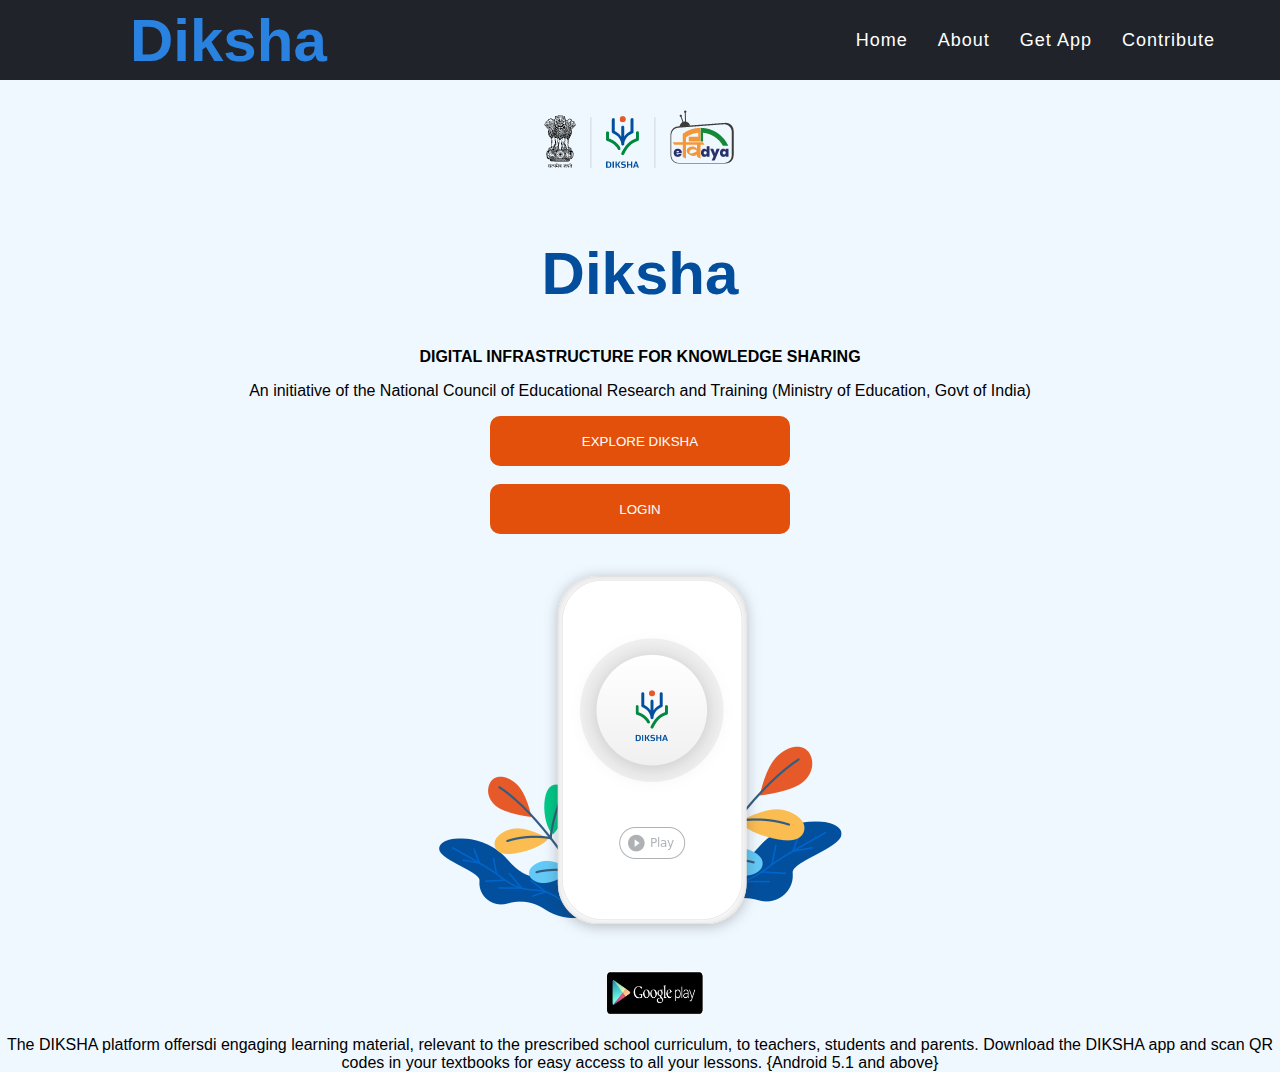
<file: index.html>
<html lang="en">

<head>
    <meta charset="UTF-8">
    <meta http-equiv="X-UA-Compatible" content="IE=edge">
    <meta name="viewport" content="width=device-width, initial-scale=1.0">
    <title>Diksha | Home</title>
    <link rel="stylesheet" href="https://use.fontawesome.com/releases/v5.12.1/css/all.css" crossorigin="anonymous">
<link rel="stylesheet" href="style_index.css">
   
</head>

<body>
    <nav>
      <div class="logo">Diksha</div>
      <input type="checkbox"id="click">
      <label for="click" class="menu-btn">
        <i class="fas fa-bars"></i>
      </label>
      <ul>
        <li><a class="active" href="#">Home</a></li>
        <!-- <li><a href="#">Dashboard</a></li> -->
        <li><a href="#">About</a></li>
        <li><a href="https://drive.google.com/file/d/11KJsG_8DjVFoqP7lOFa9e3_J7JjndGif/view?usp=sharing">Get App</a></li>
        <li><a href="https://diksha.gov.in/contribute/">Contribute</a></li>
      </ul>
    </nav>
    <div class="main_body"><header>
        <img class="logo" src="img/logo.png" alt="">
        <div class="content">

            <h1 id="dik">Diksha</h1>
            <p><b>DIGITAL INFRASTRUCTURE FOR KNOWLEDGE SHARING</b></p>
            <p>An initiative of the National Council of Educational Research and Training (Ministry of Education, Govt
                of India)</p>   
        </div>

    </header>
    <main>
        <div class="button"><a href="https://codebooter.github.io/Diksha-lite/home.html"><button> EXPLORE DIKSHA</button></a>
            <br>
            <a href="https://codebooter.github.io/Diksha-lite/login.html"><button> LOGIN</button></a>
        </div>
    </main>
    <footer>
        <div class="appimg"><img class="mobile" src="https://codebooter.github.io/Diksha-lite/img/mobile.png" alt=""></div>
        <div class="app"> <input type="image" src=https://codebooter.github.io/Diksha-lite/img/app.png name="submit" width="100" height="48" alt="submit" />  </div>

        <p> <b></b> The DIKSHA platform offersdi engaging learning material, relevant to the prescribed school
            curriculum,
            to
            teachers, students and parents. Download the DIKSHA app and scan QR codes in your textbooks for easy access
            to all your  lessons. {Android 5.1 and above}</b></p>


    </footer>
</div>
</body>


</html>
</file>
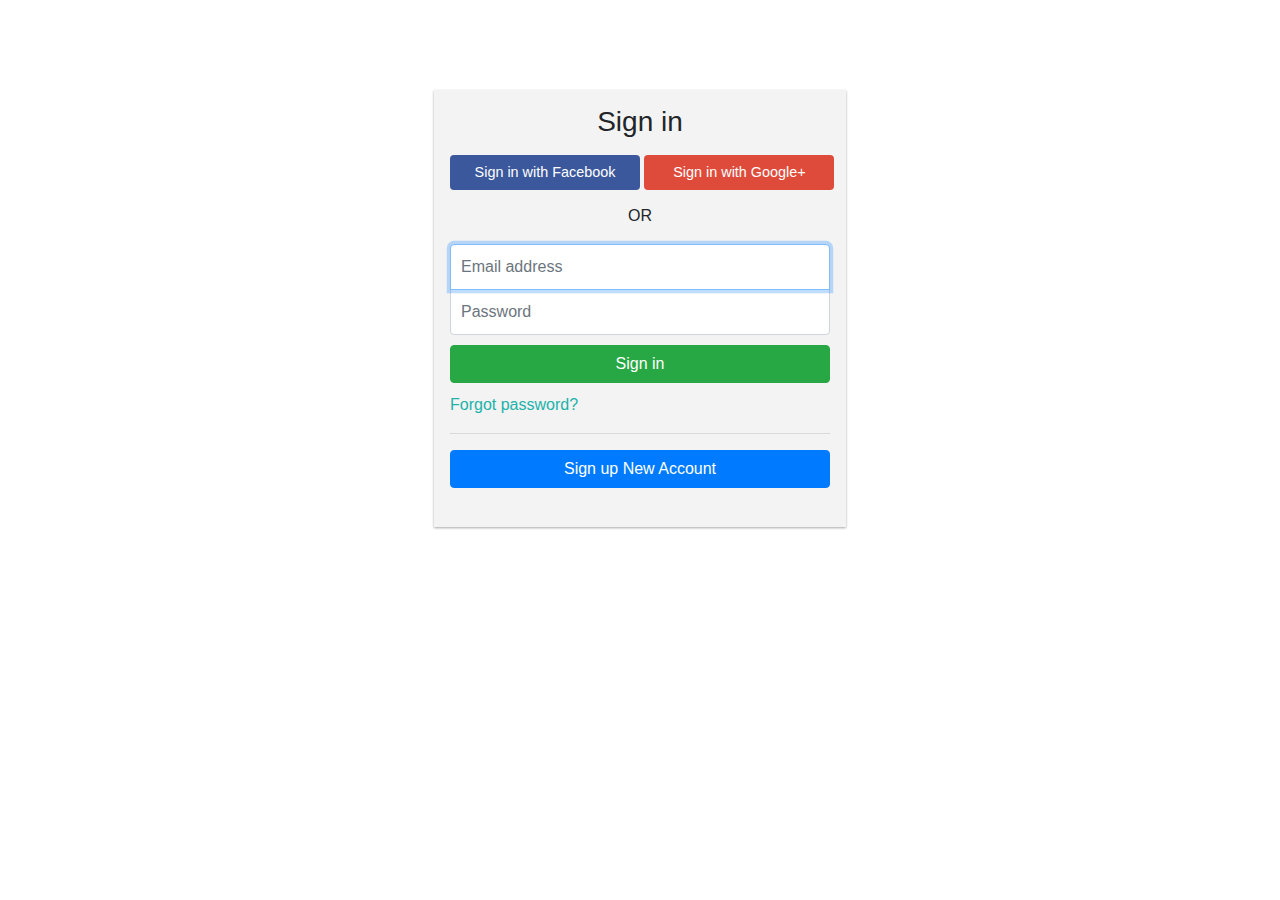
<file: login.html>
<link href="//maxcdn.bootstrapcdn.com/bootstrap/4.0.0/css/bootstrap.min.css" rel="stylesheet" id="bootstrap-css">
<script src="//maxcdn.bootstrapcdn.com/bootstrap/4.0.0/js/bootstrap.min.js"></script>
<script src="//cdnjs.cloudflare.com/ajax/libs/jquery/3.2.1/jquery.min.js"></script>
<!------ Include the above in your HEAD tag ---------->

<!DOCTYPE html>
<html lang="en">
<head>
    <meta charset="UTF-8">
    <meta name="viewport" content="width=device-width, initial-scale=1.0">
    <meta http-equiv="X-UA-Compatible" content="ie=edge">
    <link rel="stylesheet" href="https://maxcdn.bootstrapcdn.com/bootstrap/4.0.0/css/bootstrap.min.css" integrity="sha384-Gn5384xqQ1aoWXA+058RXPxPg6fy4IWvTNh0E263XmFcJlSAwiGgFAW/dAiS6JXm" crossorigin="anonymous">
    <link rel="stylesheet" href="https://use.fontawesome.com/releases/v5.3.1/css/all.css" integrity="sha384-mzrmE5qonljUremFsqc01SB46JvROS7bZs3IO2EmfFsd15uHvIt+Y8vEf7N7fWAU" crossorigin="anonymous">
    <style>

/* sign in FORM */
#logreg-forms{
    width:412px;
    margin:10vh auto;
    background-color:#f3f3f3;
    box-shadow: 0 1px 3px rgba(0,0,0,0.12), 0 1px 2px rgba(0,0,0,0.24);
  transition: all 0.3s cubic-bezier(.25,.8,.25,1);
}
#logreg-forms form {
    width: 100%;
    max-width: 410px;
    padding: 15px;
    margin: auto;
}
#logreg-forms .form-control {
    position: relative;
    box-sizing: border-box;
    height: auto;
    padding: 10px;
    font-size: 16px;
}
#logreg-forms .form-control:focus { z-index: 2; }
#logreg-forms .form-signin input[type="email"] {
    margin-bottom: -1px;
    border-bottom-right-radius: 0;
    border-bottom-left-radius: 0;
}
#logreg-forms .form-signin input[type="password"] {
    border-top-left-radius: 0;
    border-top-right-radius: 0;
}

#logreg-forms .social-login{
    width:390px;
    margin:0 auto;
    margin-bottom: 14px;
}
#logreg-forms .social-btn{
    font-weight: 100;
    color:white;
    width:190px;
    font-size: 0.9rem;
}

#logreg-forms a{
    display: block;
    padding-top:10px;
    color:lightseagreen;
}

#logreg-form .lines{
    width:200px;
    border:1px solid red;
}


#logreg-forms button[type="submit"]{ margin-top:10px; }

#logreg-forms .facebook-btn{  background-color:#3C589C; }

#logreg-forms .google-btn{ background-color: #DF4B3B; }

#logreg-forms .form-reset, #logreg-forms .form-signup{ display: none; }

#logreg-forms .form-signup .social-btn{ width:210px; }

#logreg-forms .form-signup input { margin-bottom: 2px;}

.form-signup .social-login{
    width:210px !important;
    margin: 0 auto;
}

/* Mobile */

@media screen and (max-width:500px){
    #logreg-forms{
        width:300px;
    }
    
    #logreg-forms  .social-login{
        width:200px;
        margin:0 auto;
        margin-bottom: 10px;
    }
    #logreg-forms  .social-btn{
        font-size: 1.3rem;
        font-weight: 100;
        color:white;
        width:200px;
        height: 56px;
        
    }
    #logreg-forms .social-btn:nth-child(1){
        margin-bottom: 5px;
    }
    #logreg-forms .social-btn span{
        display: none;
    }
    #logreg-forms  .facebook-btn:after{
        content:'Facebook';
    }
  
    #logreg-forms  .google-btn:after{
        content:'Google+';
    }
    
}
    </style>
    <title>Bootstrap 4 Login/Register Form</title>
</head>
<body>
    <div id="logreg-forms">
        <form class="form-signin">
            <h1 class="h3 mb-3 font-weight-normal" style="text-align: center"> Sign in</h1>
            <div class="social-login">
                <button class="btn facebook-btn social-btn" type="button"><span><i class="fab fa-facebook-f"></i> Sign in with Facebook</span> </button>
                <button class="btn google-btn social-btn" type="button"><span><i class="fab fa-google-plus-g"></i> Sign in with Google+</span> </button>
            </div>
            <p style="text-align:center"> OR  </p>
            <input type="email" id="inputEmail" class="form-control" placeholder="Email address" required="" autofocus="">
            <input type="password" id="inputPassword" class="form-control" placeholder="Password" required="">
            
            <button class="btn btn-success btn-block" type="submit"><i class="fas fa-sign-in-alt"></i> Sign in</button>
            <a href="#" id="forgot_pswd">Forgot password?</a>
            <hr>
            <!-- <p>Don't have an account!</p>  -->
            <button class="btn btn-primary btn-block" type="button" id="btn-signup"><i class="fas fa-user-plus"></i> Sign up New Account</button>
            </form>

            <form action="/reset/password/" class="form-reset">
                <input type="email" id="resetEmail" class="form-control" placeholder="Email address" required="" autofocus="">
                <button class="btn btn-primary btn-block" type="submit">Reset Password</button>
                <a href="#" id="cancel_reset"><i class="fas fa-angle-left"></i> Back</a>
            </form>
            
            <form action="/signup/" class="form-signup">
                <div class="social-login">
                    <button class="btn facebook-btn social-btn" type="button"><span><i class="fab fa-facebook-f"></i> Sign up with Facebook</span> </button>
                </div>
                <div class="social-login">
                    <button class="btn google-btn social-btn" type="button"><span><i class="fab fa-google-plus-g"></i> Sign up with Google+</span> </button>
                </div>
                
                <p style="text-align:center">OR</p>

                <input type="text" id="user-name" class="form-control" placeholder="Full name" required="" autofocus="">
                <input type="email" id="user-email" class="form-control" placeholder="Email address" required autofocus="">
                <input type="password" id="user-pass" class="form-control" placeholder="Password" required autofocus="">
                <input type="password" id="user-repeatpass" class="form-control" placeholder="Repeat Password" required autofocus="">

                <button class="btn btn-primary btn-block" type="submit"><i class="fas fa-user-plus"></i> Sign Up</button>
                <a href="#" id="cancel_signup"><i class="fas fa-angle-left"></i> Back</a>
            </form>
            <br>
            
    </div>
    <script>
    function toggleResetPswd(e){
    e.preventDefault();
    $('#logreg-forms .form-signin').toggle() // display:block or none
    $('#logreg-forms .form-reset').toggle() // display:block or none
}

function toggleSignUp(e){
    e.preventDefault();
    $('#logreg-forms .form-signin').toggle(); // display:block or none
    $('#logreg-forms .form-signup').toggle(); // display:block or none
}

$(()=>{
    // Login Register Form
    $('#logreg-forms #forgot_pswd').click(toggleResetPswd);
    $('#logreg-forms #cancel_reset').click(toggleResetPswd);
    $('#logreg-forms #btn-signup').click(toggleSignUp);
    $('#logreg-forms #cancel_signup').click(toggleSignUp);
});
</script>
    </p>
    <script src="https://cdnjs.cloudflare.com/ajax/libs/jquery/3.3.1/jquery.min.js"></script>
    <script src="https://maxcdn.bootstrapcdn.com/bootstrap/4.0.0/js/bootstrap.min.js" integrity="sha384-JZR6Spejh4U02d8jOt6vLEHfe/JQGiRRSQQxSfFWpi1MquVdAyjUar5+76PVCmYl" crossorigin="anonymous"></script>
    
</body>
</html>
</file>
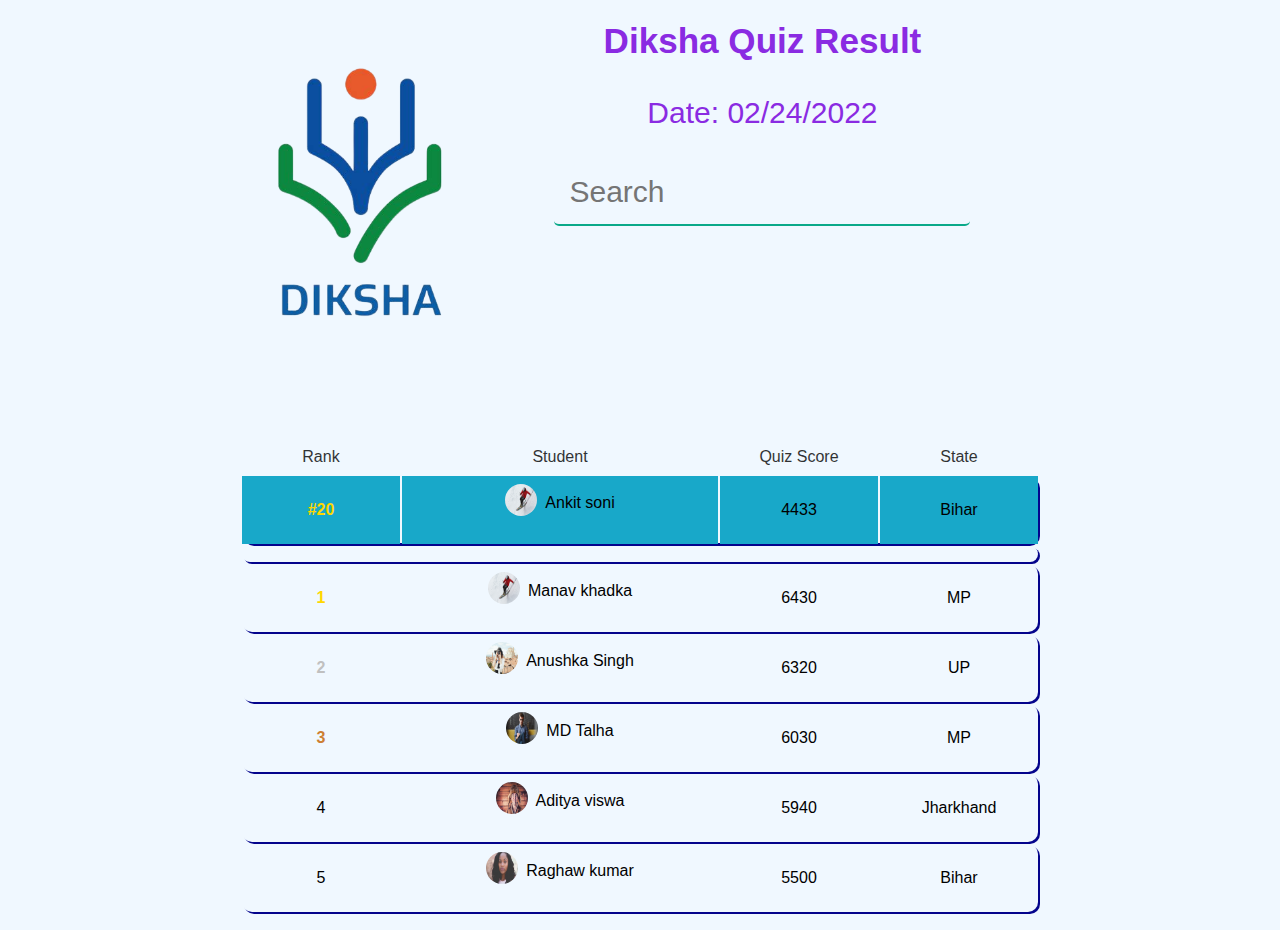
<file: leaderboard/leaderboard.html>
<!DOCTYPE html>
<html lang="en">
<head>
    <meta charset="UTF-8">
    <meta http-equiv="X-UA-Compatible" content="IE=edge">
    <meta name="viewport" content="width=	, initial-scale=1.0">
    <title>Leaderboard</title>
    <link rel="stylesheet" href="style.css">
</head>
<body>
    <div class="leaderboard">
        <img src="images/Photography.png" class="theme-img">
        <div class="description">
            <h3>Diksha Quiz Result</h3>
            <p>Date: 02/24/2022</p>
            <input id="search" class="search" placeholder="Search" oninput="search()">
        </div>
            <table>
                <thead>
                    <tr>
                        <td>Rank</td>
                        <td>
                            Student
                        </td>
                        <td>
                            Quiz Score
                        </td>
                        <td>
                            State
                        </td>
                    </tr>
                </thead>
                <tbody>
                    <!-- <div id="spacing"></div> -->
                    <tr>
                        <div id="box">
                            <td id="winner">#20</td>
                        <td><img src="images/User1.jpg"><p>Ankit soni</p></td>
                        <td>4433</td>
                        <td>Bihar</td>
                        </div>
                        
                    </tr>
                    <tr>
                        <td id="winner"></td>
                        <td></td>
                        <td></td>
                        <td></td>
                    </tr>
        
                    <tr>
                        <td id="winner">1</td>
                        <td><img src="images/User1.jpg"><p> Manav khadka</p></td>
                        <td>6430</td>
                        <td>MP</td>
                    </tr>
                    
                    <tr>
                        <td id="runner-up">2</td>
                        <td><img src="images/User2.jpg"><p> Anushka Singh</p></td>
                        <td>6320</td>
                        <td>UP</td>
                    </tr>
                    
                    <tr>
                        <td id="second-runner-up">3</td>
                        <td><img src="images/User3.jpg"><p> MD Talha</p></td>
                        <td>6030</td>
                        <td>MP</td>
                    </tr>
                    
                    <tr>
                        <td>4</td>
                        <td><img src="images/User4.jpg"><p> Aditya viswa</p></td>
                        <td>5940</td>
                        <td>Jharkhand</td>
                    </tr>
                    
                    <tr>
                        <td>5</td>
                        <td><img src="images/User5.jpg"><p> Raghaw kumar</p></td>
                        <td>5500</td>
                        <td>Bihar</td>
                    </tr>
                </tbody>
            </table>
        </div>
    </div>
</body>
<script>
    function search(){
        var text = document.getElementById('search').value;
        const tr = document.getElementsByTagName('tr');
        for (let i=1;i<tr.length;i++){
            if(!tr[i].children[1].children[1].innerHTML.toLowerCase().includes(
                text.toLowerCase()
            )){
                tr[i].style.display = 'none';
            }
            else{
                tr[i].style.display = '';
            }
        }
    }
</script>
</html>
</file>
<file: style_index.css>
p {
    text-align: center;

}

@import url('https://fonts.googleapis.com/css2?family=Poppins:wght@200;300;400;500;600;700&display=swap');
*{
  
  padding: 0;
  box-sizing: border-box;
  font-family: 'Poppins', sans-serif;
}

nav{
  height: 80px;
  background: #20242a;
  display: flex;
  align-items: center;
  justify-content: space-between;
  
  padding: 0px 50px 0px 100px;

}
nav .logo{
  margin: 0px;
  font-size: 60px;
  color:#2a82e0;
  font-weight: 600;

}
nav ul{
  display: flex;
  list-style: none;
}
nav ul li{
  margin: 0px 5px;
}
nav ul li a{
  color: white;
  text-decoration: none;
  font-size: 18px;
  font-weight: 500px;
  letter-spacing: 1px;
  background: #20242a;
  padding: 8px 10px;
  border-radius: 5px;
  transition: all 0.5s ease;
}
nav ul li a:hover,
nav ul li a:active{
  color:#1b1b1b;
  background: #fff;
}
nav .menu-btn i{
  color: #fff;
  font-size: 22px;
  cursor: pointer;
  display: none;
}
#click{
  display: none;
}
@media (max-width: 940px) {
  nav.menu-btn i{
    display: block;
  }
  #click:checked ~ .menu-btn i:before{
    content: "\f00d";
  }
  nav ul{
    position: fixed;
    top: 80px;
    left: -100%;
    background:#20242a;
    height: 100v;
    width:100%;
    display: block;
    text-align: center;
    transition: all 0.3s ease;
  }
  #click:checked ~ul{
    left: 0%;
  }
  nav ul li{
    margin: 40px 0;
  }
  nav ul li a{
   
    font-size: 20px;
  }
  nav ul li a:hover,
  nav ul li a.active{
    color: cyan;
    background: none;
  }
  nav .menu-btn i{
    display: block;
  }
}
    

body {
    margin: 0px;
    font-family: -apple-system, BlinkMacSystemFont, 'Segoe UI', Roboto, Oxygen, Ubuntu, Cantarell, 'Open Sans', 'Helvetica Neue', sans-serif;
}

  #dik {
    text-align: center;
    font-size: 60px;
    color: #024e9d;
    padding: 0px;
} 


.logo {
    align-items: center;
    padding: 30px;
    min-height: 10vh;
    display: block;
    margin-left: auto;
    margin-right: auto;
    /* width: 50%; */
}

.mobile {
    align-items: center;
    padding: 30px;
    min-height: 10vh;
    display: block;
    margin-left: auto;
    margin-right: auto;
    /* width: 50%; */

}
.button a{
  text-decoration: none;
}

.button button {
    background: rgb(226, 80, 12);
    color: rgb(255, 255, 255);
    padding: 8px 16px;
    border: none;
    border-radius: 10px;
    display: block;
    margin-left: auto;
    margin-right: auto;
    height: 50px;
    width: 300px;
    cursor: pointer;
    text-decoration: none;

}
.button button:hover {
    background-color: #088d04;
    transition: 0.7s;
    text-decoration: none;
}

.app{
    border: none;
    border-radius: 10px;
    display: block;
    margin-left: auto;
    margin-right: auto;
    height: 50px;
    width: 70px;
    cursor: pointer;

} 
.main_body{
  background: aliceblue;
}
</file>
<file: leaderboard/style.css>
body{
    font-family: sans-serif;
    margin: 0;
    background-color :aliceblue;
    overflow-x: hidden;
}
.leaderboard{
    max-width: 55em;
    margin-right: auto;
    margin-left: auto;
    display: block;
    padding: 1em;
    padding-top: 2em;
}
.theme-img{
    width: 20em;
    border-radius: 10px;
}
.description{
    display: inline-block;
    text-align: center;
    margin: 1em;
    color: blueviolet;
    transform: translateY(-5em);
    font-size: 30px;
    padding-top: 2em;
}
.search{
    border-radius: 5px;
    border: none;
    background-color: transparent;
    border-bottom: #0aa989 2px solid;
    padding: .5em;
    font-size: 1em;
    color: black;
    
}
.search:focus{
    outline: none;
}
table{
    margin-top: 2em;
    width: 50em;
    color: w;
    margin-right: auto;
    margin-left: auto;
}
table thead{
    opacity: .8;
}
table img{
    width:2em;
    height: 2em;
    border-radius: 100%;

}
table td{
    max-width: 2em;
    padding: .5em;
    text-align: center;
}
tbody tr{
    box-shadow: 2px 2px rgb(4, 4, 140);
    border-radius: 10px;
}
tbody tr:hover{
    transform: scale(1.025);
    transition: .2s ease-in-out;
}
tbody tr td:nth-child(2) p{
    display: inline-block;
    transform: translateY(-.5em);
    padding-left: .5em;
    text-align: left;
}
table td:nth-child(2){
    max-width: 5em;
}
tbody tr:nth-child(1){
    background-color: rgb(24, 168, 201);
    margin: 20px;
    border: 4px solid blue;
}
#winner{
    color: gold;
    font-weight: 800;
}
#runner-up{
    color: silver;
    font-weight: 800;

}
#second-runner-up{
    color: #cd7f32;
    font-weight: 800;
}
@media(max-width:860px){
    .leaderboard{
        padding: 0;
    }
    .theme-img{
        margin-right: auto;
        margin-left: auto;
        display: block;
    }
    .description{
        display: block;
        transform: translateY(0);
    }
    table{
        max-width: 100vw;
        overflow-x: scroll;

    }
}
</file>
